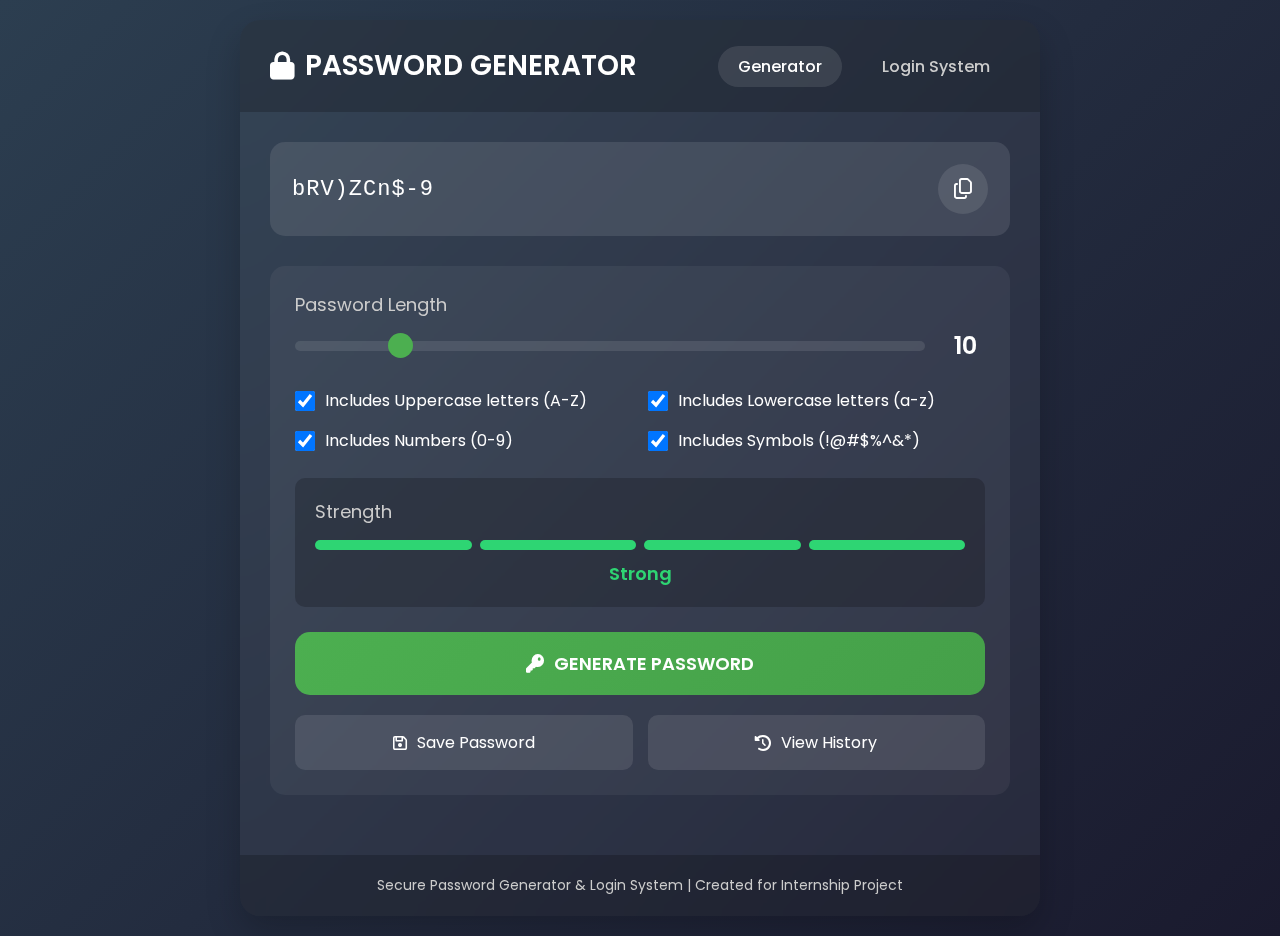
<file: index.html>
<!DOCTYPE html>
<html lang="en">
<head>
    <meta charset="UTF-8">
    <meta name="viewport" content="width=device-width, initial-scale=1.0">
    <title>Password Generator</title>
    <link rel="stylesheet" href="style.css">
    <link rel="stylesheet" href="https://cdnjs.cloudflare.com/ajax/libs/font-awesome/6.4.0/css/all.min.css">
    <link href="https://fonts.googleapis.com/css2?family=Poppins:wght@300;400;500;600;700&display=swap" rel="stylesheet">
</head>
<body>
    <div class="container">
        <header>
            <h1><i class="fas fa-lock"></i> PASSWORD GENERATOR</h1>
            <nav>
                <a href="index.html" class="active">Generator</a>
                <a href="login.html">Login System</a>
            </nav>
        </header>

        <main>
            <div class="password-display">
                <div class="password-box" id="password-display">
                    <span id="password-text">Click Generate Password</span>
                    <button id="copy-btn" title="Copy to clipboard">
                        <i class="far fa-copy"></i>
                    </button>
                </div>
                <div class="copy-message" id="copy-message">Copied!</div>
            </div>

            <div class="controls">
                <div class="control-group">
                    <label for="password-length">Password Length</label>
                    <div class="length-control">
                        <input type="range" id="password-length" min="6" max="32" value="10">
                        <span id="length-value">10</span>
                    </div>
                </div>

                <div class="checkbox-group">
                    <div class="checkbox-item">
                        <input type="checkbox" id="uppercase" checked>
                        <label for="uppercase">Includes Uppercase letters (A-Z)</label>
                    </div>
                    <div class="checkbox-item">
                        <input type="checkbox" id="lowercase" checked>
                        <label for="lowercase">Includes Lowercase letters (a-z)</label>
                    </div>
                    <div class="checkbox-item">
                        <input type="checkbox" id="numbers" checked>
                        <label for="numbers">Includes Numbers (0-9)</label>
                    </div>
                    <div class="checkbox-item">
                        <input type="checkbox" id="symbols" checked>
                        <label for="symbols">Includes Symbols (!@#$%^&*)</label>
                    </div>
                </div>

                <div class="strength-meter">
                    <div class="strength-label">Strength</div>
                    <div class="strength-bars">
                        <div class="bar" id="bar-1"></div>
                        <div class="bar" id="bar-2"></div>
                        <div class="bar" id="bar-3"></div>
                        <div class="bar" id="bar-4"></div>
                    </div>
                    <div class="strength-text" id="strength-text">Medium</div>
                </div>

                <button id="generate-btn" class="generate-btn">
                    <i class="fas fa-key"></i> GENERATE PASSWORD
                </button>

                <div class="additional-options">
                    <button id="save-btn" class="save-btn">
                        <i class="far fa-save"></i> Save Password
                    </button>
                    <button id="history-btn" class="history-btn">
                        <i class="fas fa-history"></i> View History
                    </button>
                </div>
            </div>

            <div class="password-history" id="password-history">
                <h3>Password History</h3>
                <div class="history-list" id="history-list">
                    <!-- Password history will be populated here -->
                </div>
            </div>
        </main>

        <footer>
            <p>Secure Password Generator & Login System | Created for Internship Project</p>
        </footer>
    </div>

    <script src="script.js"></script>
</body>
</html>
</file>
<file: style.css>
* {
    margin: 0;
    padding: 0;
    box-sizing: border-box;
    font-family: 'Poppins', sans-serif;
}

body {
    background: linear-gradient(135deg, #2c3e50, #1a1a2e);
    min-height: 100vh;
    display: flex;
    justify-content: center;
    align-items: center;
    padding: 20px;
    color: #fff;
}

.container {
    width: 100%;
    max-width: 800px;
    background: rgba(255, 255, 255, 0.05);
    backdrop-filter: blur(10px);
    border-radius: 20px;
    box-shadow: 0 15px 35px rgba(0, 0, 0, 0.2);
    overflow: hidden;
}

header {
    background: rgba(0, 0, 0, 0.2);
    padding: 25px 30px;
    display: flex;
    justify-content: space-between;
    align-items: center;
    flex-wrap: wrap;
}

header h1 {
    font-size: 28px;
    font-weight: 600;
    display: flex;
    align-items: center;
    gap: 10px;
}

nav {
    display: flex;
    gap: 20px;
}

nav a {
    color: #ccc;
    text-decoration: none;
    font-size: 16px;
    font-weight: 500;
    padding: 8px 20px;
    border-radius: 50px;
    transition: all 0.3s ease;
}

nav a.active,
nav a:hover {
    background: rgba(255, 255, 255, 0.1);
    color: #fff;
}

main {
    padding: 30px;
}

.password-display {
    position: relative;
    margin-bottom: 30px;
}

.password-box {
    background: rgba(255, 255, 255, 0.1);
    border-radius: 15px;
    padding: 20px;
    display: flex;
    justify-content: space-between;
    align-items: center;
    border: 2px solid transparent;
    transition: all 0.3s ease;
}

.password-box:hover {
    border-color: rgba(255, 255, 255, 0.2);
}

#password-text {
    font-size: 22px;
    letter-spacing: 1px;
    font-family: 'Courier New', monospace;
    word-break: break-all;
    padding-right: 15px;
}

#copy-btn {
    background: rgba(255, 255, 255, 0.1);
    border: none;
    color: white;
    width: 50px;
    height: 50px;
    border-radius: 50%;
    cursor: pointer;
    font-size: 20px;
    transition: all 0.3s ease;
    display: flex;
    align-items: center;
    justify-content: center;
}

#copy-btn:hover {
    background: rgba(255, 255, 255, 0.2);
    transform: scale(1.05);
}

.copy-message {
    position: absolute;
    top: -40px;
    right: 10px;
    background: #4CAF50;
    color: white;
    padding: 8px 15px;
    border-radius: 5px;
    font-size: 14px;
    opacity: 0;
    transition: opacity 0.3s;
}

.controls {
    background: rgba(255, 255, 255, 0.05);
    border-radius: 15px;
    padding: 25px;
    margin-bottom: 30px;
}

.control-group {
    margin-bottom: 25px;
}

.control-group label {
    display: block;
    font-size: 18px;
    margin-bottom: 10px;
    color: #ccc;
}

.length-control {
    display: flex;
    align-items: center;
    gap: 20px;
}

#password-length {
    flex: 1;
    height: 10px;
    -webkit-appearance: none;
    background: rgba(255, 255, 255, 0.1);
    border-radius: 5px;
    outline: none;
}

#password-length::-webkit-slider-thumb {
    -webkit-appearance: none;
    width: 25px;
    height: 25px;
    background: #4CAF50;
    border-radius: 50%;
    cursor: pointer;
}

#password-length::-moz-range-thumb {
    width: 25px;
    height: 25px;
    background: #4CAF50;
    border-radius: 50%;
    cursor: pointer;
    border: none;
}

#length-value {
    font-size: 24px;
    font-weight: 600;
    min-width: 40px;
    text-align: center;
}

.checkbox-group {
    display: grid;
    grid-template-columns: repeat(auto-fit, minmax(250px, 1fr));
    gap: 15px;
    margin-bottom: 25px;
}

.checkbox-item {
    display: flex;
    align-items: center;
    gap: 10px;
}

.checkbox-item input[type="checkbox"] {
    width: 20px;
    height: 20px;
    cursor: pointer;
}

.checkbox-item label {
    font-size: 16px;
    cursor: pointer;
    user-select: none;
}

.strength-meter {
    background: rgba(0, 0, 0, 0.2);
    border-radius: 10px;
    padding: 20px;
    margin-bottom: 25px;
}

.strength-label {
    font-size: 18px;
    margin-bottom: 15px;
    color: #ccc;
}

.strength-bars {
    display: flex;
    gap: 8px;
    margin-bottom: 10px;
}

.bar {
    flex: 1;
    height: 10px;
    background: rgba(255, 255, 255, 0.1);
    border-radius: 5px;
    transition: all 0.3s ease;
}

.strength-text {
    font-size: 18px;
    font-weight: 600;
    text-align: center;
}

.generate-btn {
    width: 100%;
    padding: 18px;
    background: linear-gradient(135deg, #4CAF50, #45a049);
    color: white;
    border: none;
    border-radius: 15px;
    font-size: 18px;
    font-weight: 600;
    cursor: pointer;
    display: flex;
    align-items: center;
    justify-content: center;
    gap: 10px;
    transition: all 0.3s ease;
    margin-bottom: 20px;
}

.generate-btn:hover {
    transform: translateY(-2px);
    box-shadow: 0 10px 20px rgba(0, 0, 0, 0.2);
}

.additional-options {
    display: flex;
    gap: 15px;
}

.save-btn, .history-btn {
    flex: 1;
    padding: 15px;
    background: rgba(255, 255, 255, 0.1);
    color: white;
    border: none;
    border-radius: 10px;
    font-size: 16px;
    cursor: pointer;
    display: flex;
    align-items: center;
    justify-content: center;
    gap: 10px;
    transition: all 0.3s ease;
}

.save-btn:hover, .history-btn:hover {
    background: rgba(255, 255, 255, 0.2);
}

.password-history {
    background: rgba(255, 255, 255, 0.05);
    border-radius: 15px;
    padding: 25px;
}

.password-history h3 {
    font-size: 22px;
    margin-bottom: 20px;
    color: #ccc;
}

.history-list {
    max-height: 200px;
    overflow-y: auto;
    padding-right: 10px;
}

.history-item {
    background: rgba(255, 255, 255, 0.05);
    border-radius: 10px;
    padding: 15px;
    margin-bottom: 10px;
    display: flex;
    justify-content: space-between;
    align-items: center;
    font-family: 'Courier New', monospace;
    transition: all 0.3s ease;
}

.history-item:hover {
    background: rgba(255, 255, 255, 0.1);
}

.history-password {
    font-size: 16px;
    letter-spacing: 1px;
}

.history-time {
    font-size: 14px;
    color: #ccc;
}

.clear-history {
    text-align: center;
    margin-top: 15px;
}

.clear-history button {
    background: rgba(255, 0, 0, 0.2);
    color: #ff6b6b;
    border: 1px solid #ff6b6b;
    padding: 8px 20px;
    border-radius: 5px;
    cursor: pointer;
    transition: all 0.3s ease;
}

.clear-history button:hover {
    background: rgba(255, 0, 0, 0.3);
}

footer {
    padding: 20px 30px;
    text-align: center;
    background: rgba(0, 0, 0, 0.2);
    color: #ccc;
    font-size: 14px;
}

/* Scrollbar Styling */
::-webkit-scrollbar {
    width: 8px;
}

::-webkit-scrollbar-track {
    background: rgba(255, 255, 255, 0.1);
    border-radius: 4px;
}

::-webkit-scrollbar-thumb {
    background: rgba(255, 255, 255, 0.2);
    border-radius: 4px;
}

::-webkit-scrollbar-thumb:hover {
    background: rgba(255, 255, 255, 0.3);
}

/* Responsive Design */
@media (max-width: 768px) {
    header {
        flex-direction: column;
        gap: 15px;
    }
    
    nav {
        width: 100%;
        justify-content: center;
    }
    
    .checkbox-group {
        grid-template-columns: 1fr;
    }
    
    .additional-options {
        flex-direction: column;
    }
}

@media (max-width: 480px) {
    .password-box {
        flex-direction: column;
        gap: 15px;
        text-align: center;
    }
    
    #password-text {
        padding-right: 0;
    }
}
</file>
